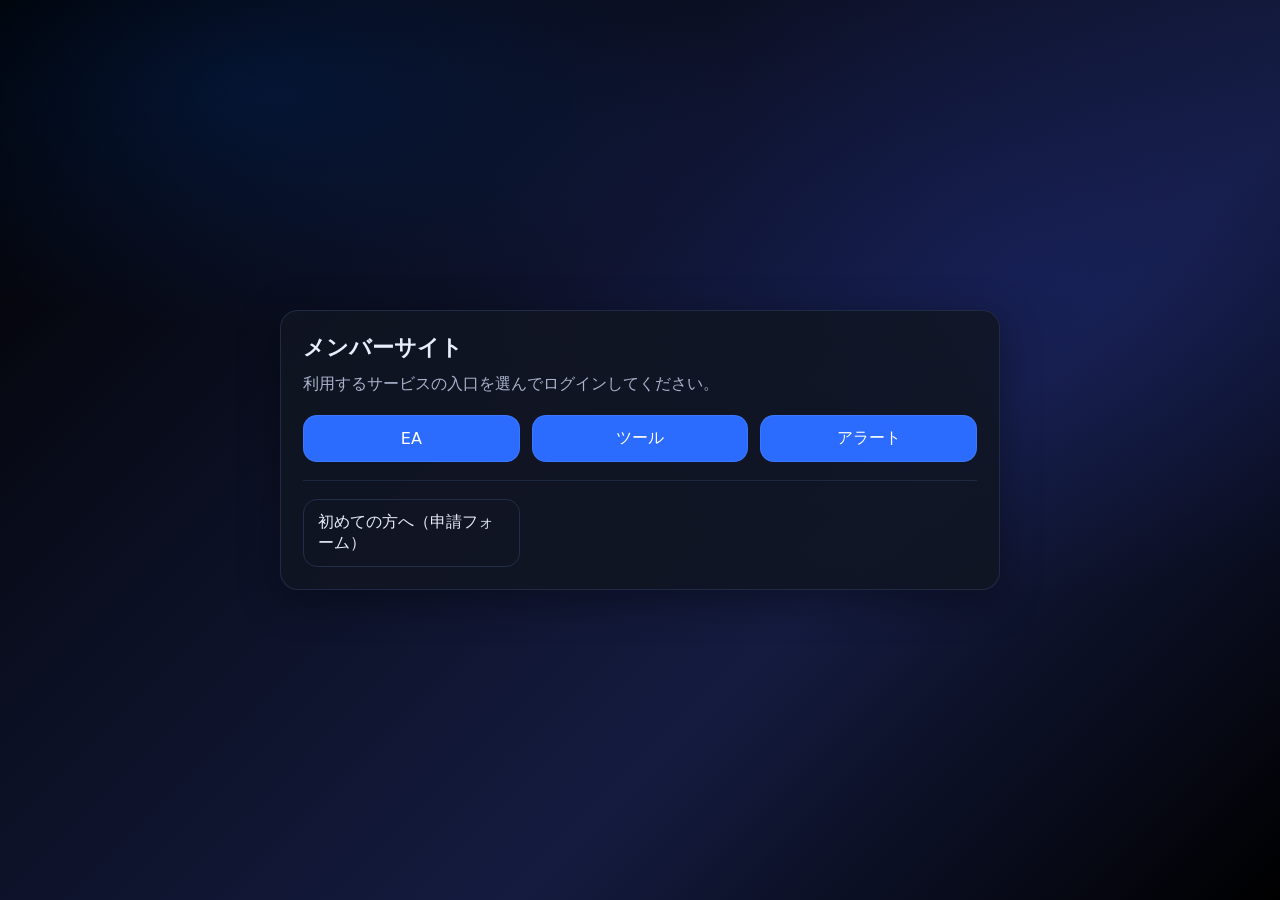
<file: index.html>
<!doctype html>
<html lang="ja">
<head>
  <meta charset="utf-8" />
  <meta name="viewport" content="width=device-width,initial-scale=1" />
  <title>メンバーサイト</title>
  <link rel="stylesheet" href="./assets/style.css" />
</head>
<body>
  <main class="wrap">
    <section class="card">
      <h1 class="h1">メンバーサイト</h1>
      <p class="muted">利用するサービスの入口を選んでログインしてください。</p>

      <div class="grid">
        <a class="btn" href="./ea/login.html">EA </a>
        <a class="btn" href="./tool/login.html">ツール </a>
        <a class="btn" href="./alert/login.html">アラート </a>
      </div>

      <hr class="hr" />

      <div class="grid">
        <a class="btn ghost" href="./apply.html">初めての方へ（申請フォーム）</a>
      </div>
    </section>
  </main>
</body>
</html>
</file>
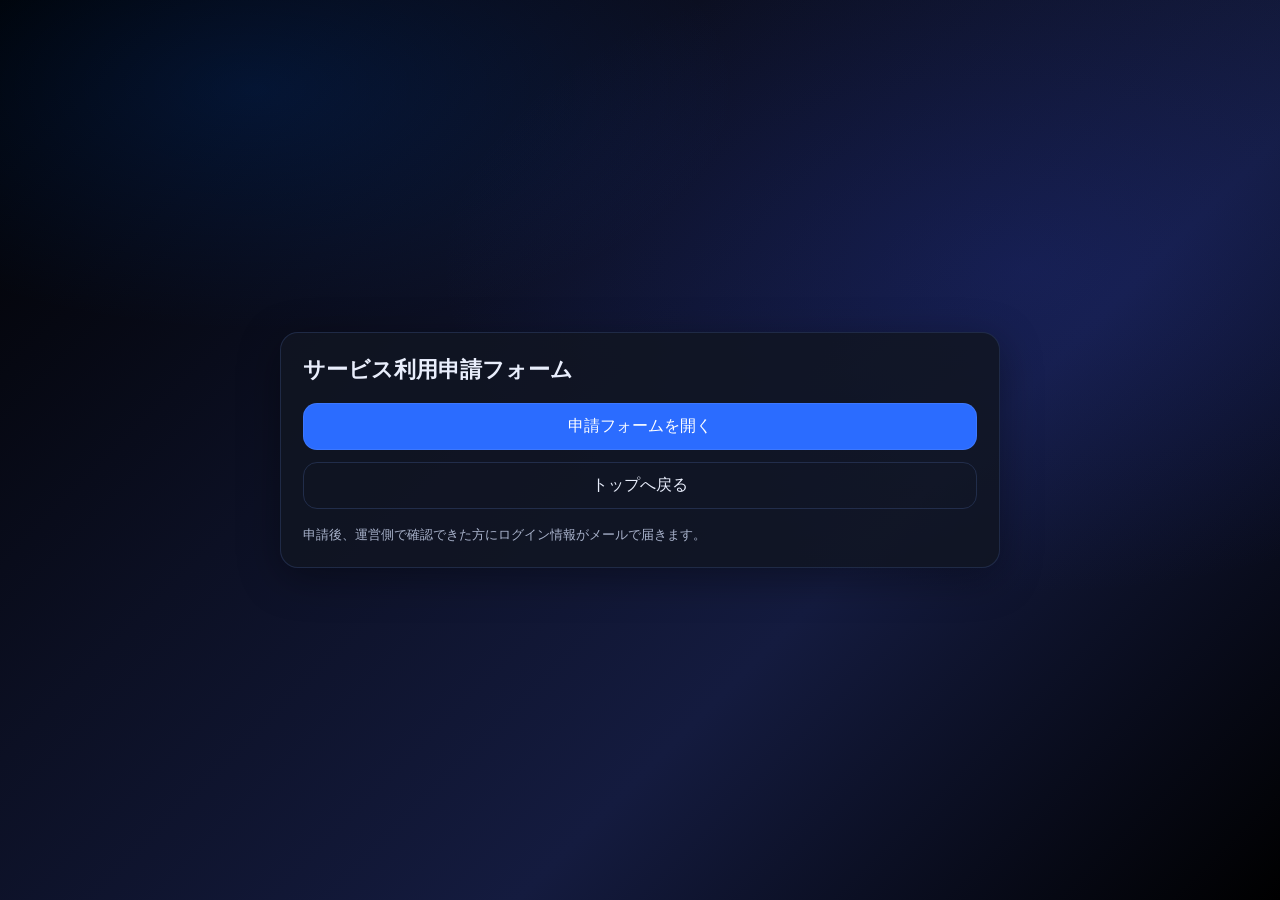
<file: apply.html>
<!doctype html>
<html lang="ja">
<head>
  <meta charset="utf-8" />
  <meta name="viewport" content="width=device-width,initial-scale=1" />
  <title>サービス利用申請フォーム</title>
  <link rel="stylesheet" href="./assets/style.css" />
</head>
<body>
  <main class="wrap">
    <section class="card">
      <h1 class="h1">サービス利用申請フォーム</h1>
      <p class="muted"></p>

      <div class="stack">
        <a class="btn" href="#" id="formLink" target="_blank">申請フォームを開く</a>
        <a class="btn ghost" href="./index.html">トップへ戻る</a>
      </div>

      <p class="note">
        申請後、運営側で確認できた方にログイン情報がメールで届きます。
      </p>
    </section>
  </main>

  <script>
    // TODO: 後でGoogleフォームURLに差し替え
    const GOOGLE_FORM_URL = "https://forms.gle/gff1qkjv5kdJaVwT9";
    const a = document.getElementById("formLink");
    if (GOOGLE_FORM_URL) a.href = GOOGLE_FORM_URL;
    else a.addEventListener("click", (e) => {
      e.preventDefault();
      alert("後でGoogleフォームURLを設定します。");
    });
  </script>
</body>
</html>
</file>
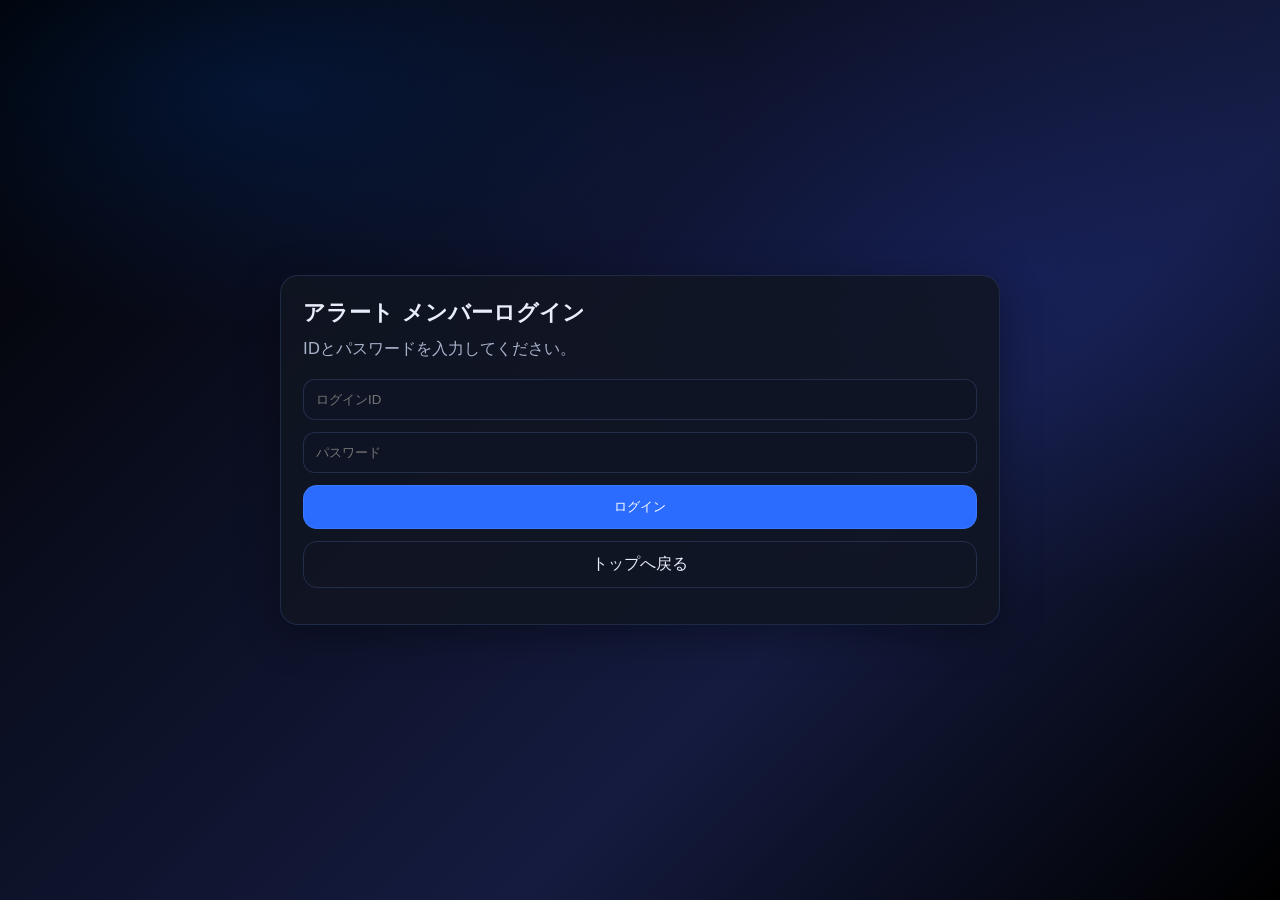
<file: alert/dashboard.html>
<!doctype html>
<html lang="ja">
<head>
  <meta charset="utf-8" />
  <meta name="viewport" content="width=device-width,initial-scale=1" />
  <title>アラート 案内</title>
  <link rel="stylesheet" href="../assets/style.css" />
</head>
<body>
  <main class="wrap">
    <section class="card">
      <h1 class="h1">アラート：ログイン後のご案内</h1>
      <p class="muted">ここはアラート入口専用の認証ページです。</p>

      <hr class="hr" />

      <h2 class="h2">1. Discordで認証</h2>
      <p class="muted">
        Discordサーバーに参加後、認証チャンネルでBotに認証してください。<br />
        （例）/verify を実行
      </p>

      <h2 class="h2">2. Discordサーバー参加</h2>

      <div id="lockedArea">
        <p class="muted">
          下のボタンからDiscordサーバーに参加してください。
        </p>

        <a class="btn" href="https://discord.gg/W7UaJg3r62" target="_blank">
          Discordサーバーに参加
        </a>

        <p class="note">
          参加後、認証チャンネルで /verify を実行してください。
        </p>
      </div>

      <h2 class="h2">3. 問い合わせ</h2>
      <p class="muted">
        問い合わせ時は、メールアドレス／DiscordユーザーID／利用サービス（アラート）を添えてください。
      </p>

      <div class="stack" style="margin-top:16px;">
        <button class="btn" id="logoutBtn">ログアウト</button>
        <a class="btn ghost" href="../index.html">トップへ戻る</a>
      </div>
    </section>
  </main>

  <script src="../assets/config.js"></script>
  <script src="../assets/auth.js"></script>
  <script>
    window.Auth.requireLogin("alert", "./login.html");

    document.getElementById("logoutBtn").addEventListener("click", function () {
      window.Auth.logout("alert");
      window.location.href = "./login.html";
    });
  </script>
</body>
</html>
</file>
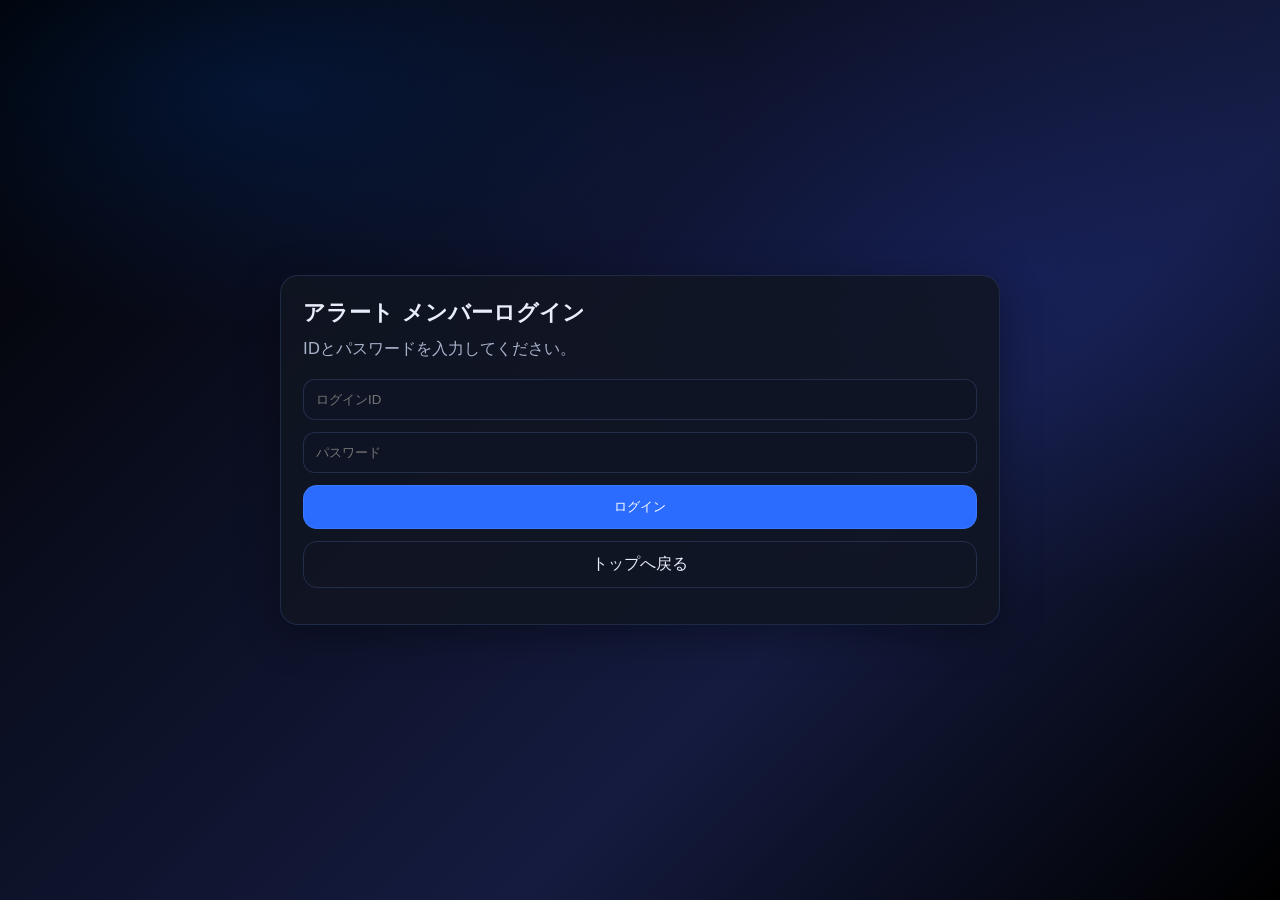
<file: alert/login.html>
<!doctype html>
<html lang="ja">
<head>
  <meta charset="utf-8" />
  <meta name="viewport" content="width=device-width,initial-scale=1" />
  <title>アラート ログイン</title>
  <link rel="stylesheet" href="../assets/style.css" />
</head>
<body>
  <main class="wrap">
    <section class="card">
      <h1 class="h1">アラート メンバーログイン</h1>
      <p class="muted">IDとパスワードを入力してください。</p>

      <div class="stack">
        <input id="loginId" type="text" placeholder="ログインID" class="input" />
        <input id="loginPass" type="password" placeholder="パスワード" class="input" />
        <button id="loginBtn" class="btn">ログイン</button>
        <a class="btn ghost" href="../index.html">トップへ戻る</a>
      </div>

      <p id="errorMsg" class="error"></p>
    </section>
  </main>

<script src="../assets/config.js"></script>
<script src="../assets/auth.js"></script>
<script>
  // アラート入口のキー
  const SERVICE_KEY = "alert";

  document.getElementById("loginBtn").addEventListener("click", function() {
    const id = document.getElementById("loginId").value.trim();
    const pass = document.getElementById("loginPass").value.trim();
    const error = document.getElementById("errorMsg");

    const result = window.Auth.login(SERVICE_KEY, id, pass);
    if (result.ok) {
      window.location.href = "./dashboard.html";
    } else {
      error.textContent = result.message;
    }
  });
</script>
</body>
</html>
</file>
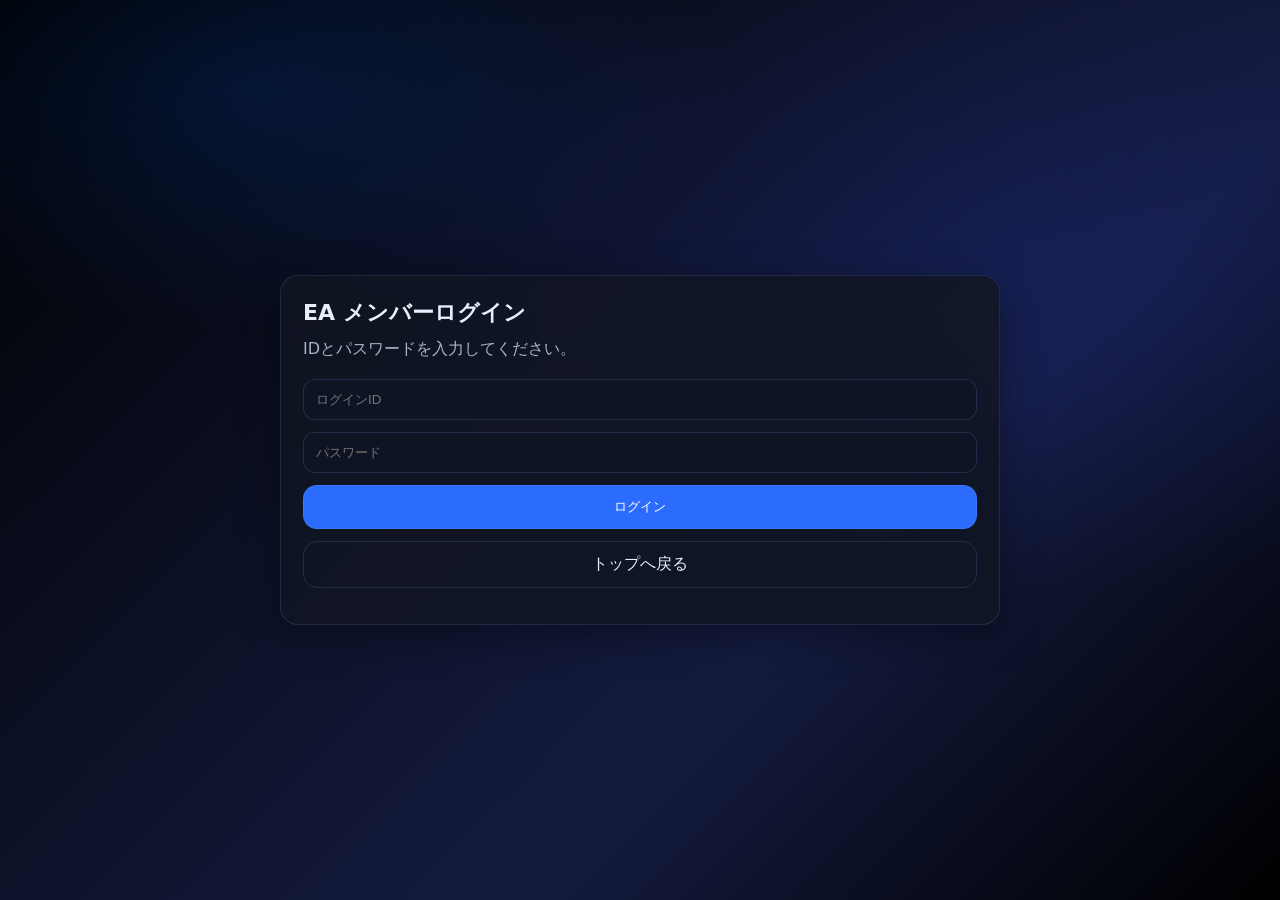
<file: ea/dashboard.html>
<!doctype html>
<html lang="ja">
<head>
  <meta charset="utf-8" />
  <meta name="viewport" content="width=device-width,initial-scale=1" />
  <title>EA 案内</title>
  <link rel="stylesheet" href="../assets/style.css" />
</head>
<body>
  <main class="wrap">
    <section class="card">
      <h1 class="h1">EA：ログイン後のご案内</h1>
      <p class="muted">ここはEA入口専用の認証ページです。</p>

      <hr class="hr" />

      <h2 class="h2">1. Discordで認証</h2>
      <p class="muted">
        Discordサーバーに参加後、認証チャンネルでBotに認証してください。<br />
        （例）/verify を実行
      </p>

      <h2 class="h2">2. Discordサーバー参加</h2>

      <div id="lockedArea">
        <p class="muted">
          下のボタンからDiscordサーバーに参加してください。
        </p>

        <a class="btn" href="https://discord.gg/W7UaJg3r62" target="_blank">
          Discordサーバーに参加
        </a>

        <p class="note">
          参加後、認証チャンネルで /verify を実行してください。
        </p>
      </div>

      <h2 class="h2">3. 問い合わせ</h2>
      <p class="muted">
        問い合わせ時は、メールアドレス／DiscordユーザーID／利用サービス（EA）を添えてください。
      </p>

      <div class="stack" style="margin-top:16px;">
        <button class="btn" id="logoutBtn">ログアウト</button>
        <a class="btn ghost" href="../index.html">トップへ戻る</a>
      </div>
    </section>
  </main>

  <script src="../assets/config.js"></script>
  <script src="../assets/auth.js"></script>
  <script>
    window.Auth.requireLogin("ea", "./login.html");

    document.getElementById("logoutBtn").addEventListener("click", function () {
      window.Auth.logout("ea");
      window.location.href = "./login.html";
    });
  </script>
</body>
</html>
</file>
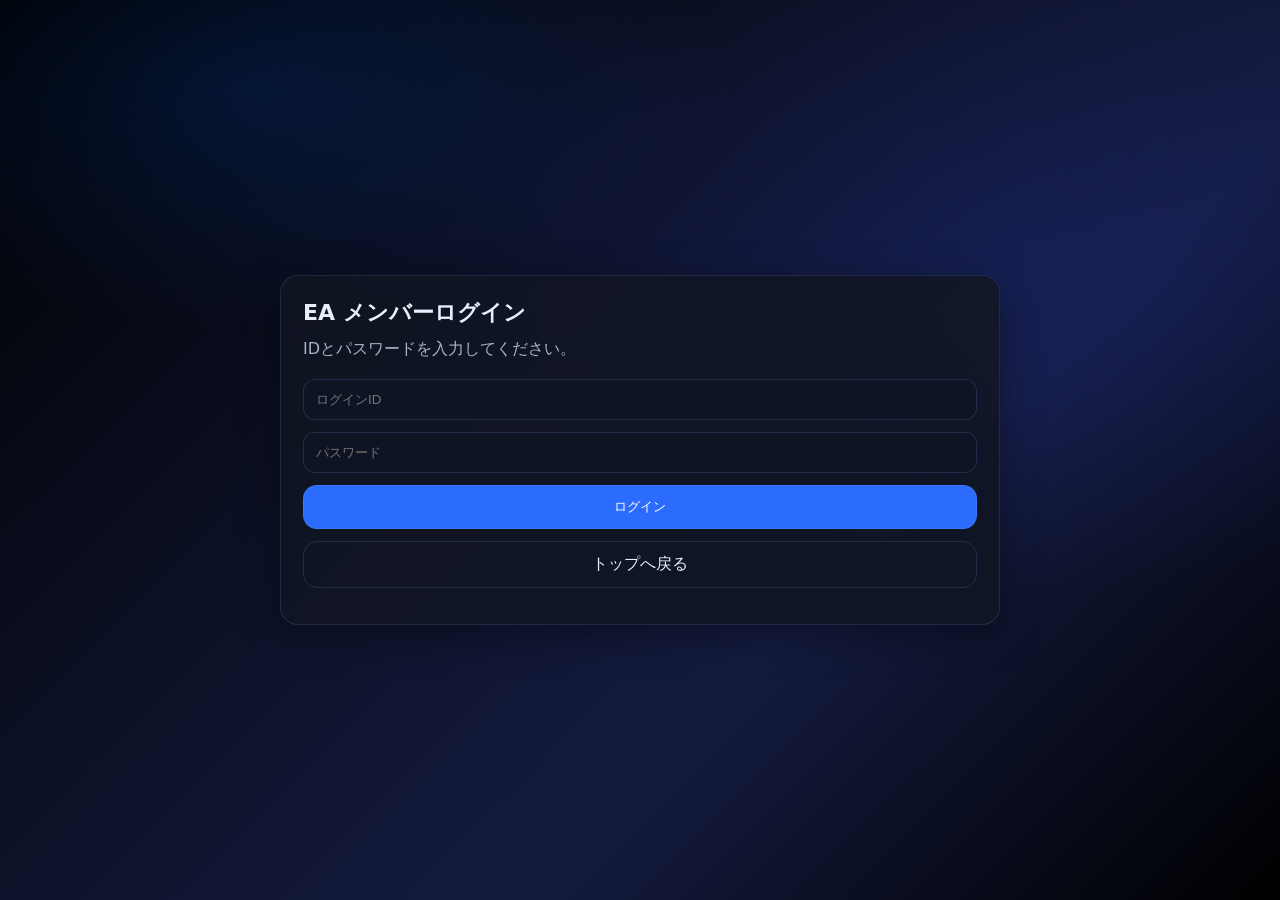
<file: ea/login.html>
<!doctype html>
<html lang="ja">
<head>
  <meta charset="utf-8" />
  <meta name="viewport" content="width=device-width,initial-scale=1" />
  <title>EA ログイン</title>
  <link rel="stylesheet" href="../assets/style.css" />
</head>
<body>
  <main class="wrap">
    <section class="card">
      <h1 class="h1">EA メンバーログイン</h1>
      <p class="muted">IDとパスワードを入力してください。</p>

      <div class="stack">
        <input id="loginId" type="text" placeholder="ログインID" class="input" />
        <input id="loginPass" type="password" placeholder="パスワード" class="input" />
        <button id="loginBtn" class="btn">ログイン</button>
        <a class="btn ghost" href="../index.html">トップへ戻る</a>
      </div>

      <p id="errorMsg" class="error"></p>
    </section>
  </main>

<script src="../assets/config.js"></script>
<script src="../assets/auth.js"></script>
<script>
  // EA入口のキー
  const SERVICE_KEY = "ea";

  document.getElementById("loginBtn").addEventListener("click", function() {
    const id = document.getElementById("loginId").value.trim();
    const pass = document.getElementById("loginPass").value.trim();
    const error = document.getElementById("errorMsg");

    const result = window.Auth.login(SERVICE_KEY, id, pass);
    if (result.ok) {
      window.location.href = "./dashboard.html";
    } else {
      error.textContent = result.message;
    }
  });
</script>
</body>
</html>
</file>
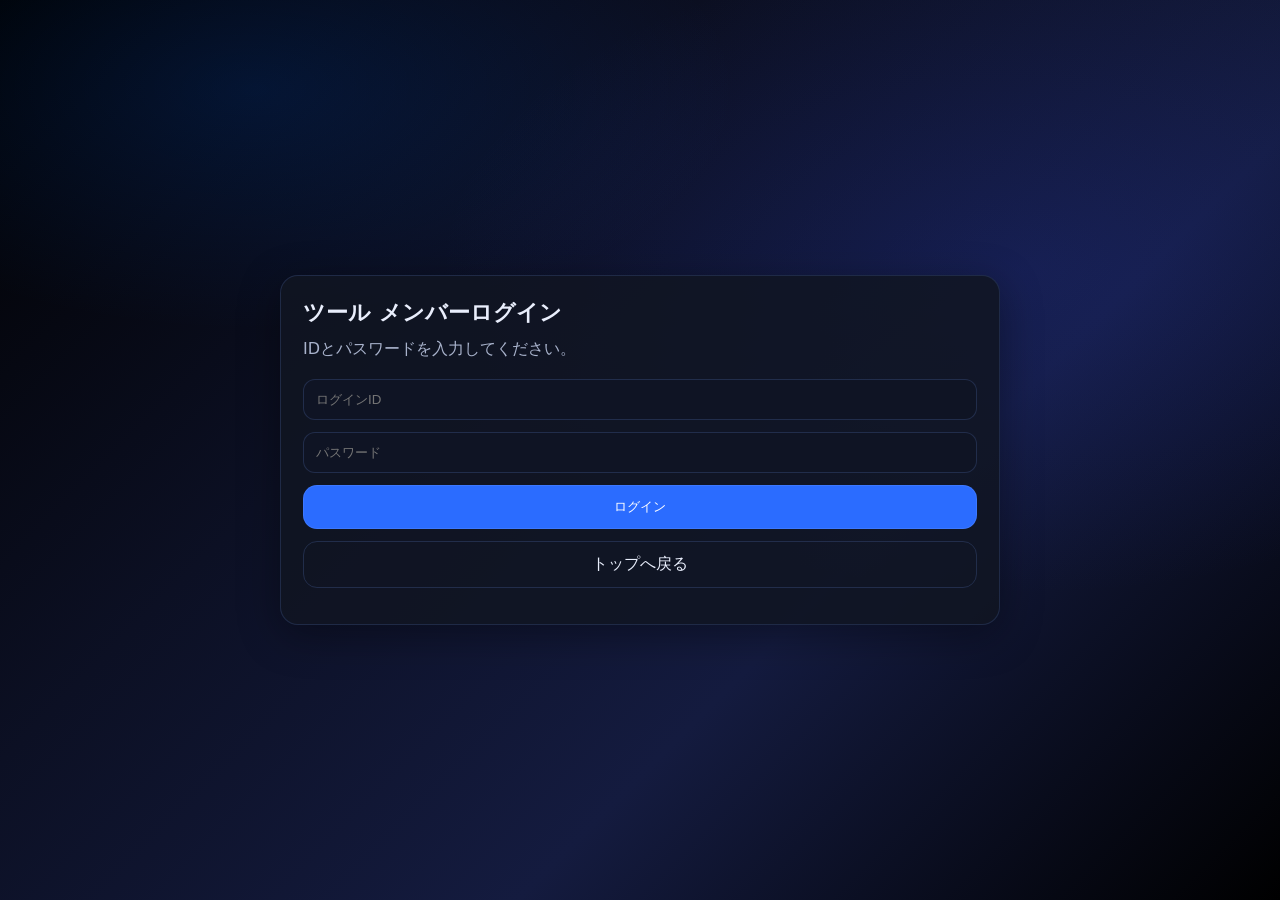
<file: tool/dashboard.html>
<!doctype html>
<html lang="ja">
<head>
  <meta charset="utf-8" />
  <meta name="viewport" content="width=device-width,initial-scale=1" />
  <title>ツール 案内</title>
  <link rel="stylesheet" href="../assets/style.css" />
</head>
<body>
  <main class="wrap">
    <section class="card">
      <h1 class="h1">ツール：ログイン後のご案内</h1>
      <p class="muted">ここはツール入口専用の認証ページです。</p>

      <hr class="hr" />

      <h2 class="h2">1. Discordで認証</h2>
      <p class="muted">
        Discordサーバーに参加後、認証チャンネルでBotに認証してください。<br />
        （例）/verify を実行
      </p>

      <h2 class="h2">2. Discordサーバー参加</h2>

      <div id="lockedArea">
        <p class="muted">
          下のボタンからDiscordサーバーに参加してください。
        </p>

        <a class="btn" href="https://discord.gg/W7UaJg3r62" target="_blank">
          Discordサーバーに参加
        </a>

        <p class="note">
          参加後、認証チャンネルで /verify を実行してください。
        </p>
      </div>

      <h2 class="h2">3. 問い合わせ</h2>
      <p class="muted">
        問い合わせ時は、メールアドレス／DiscordユーザーID／利用サービス（ツール）を添えてください。<br />
        可能ならOS（Windows/Mac）も書いてください。
      </p>

      <div class="stack" style="margin-top:16px;">
        <button class="btn" id="logoutBtn">ログアウト</button>
        <a class="btn ghost" href="../index.html">トップへ戻る</a>
      </div>
    </section>
  </main>

  <script src="../assets/config.js"></script>
  <script src="../assets/auth.js"></script>
  <script>
    window.Auth.requireLogin("tool", "./login.html");

    document.getElementById("logoutBtn").addEventListener("click", function () {
      window.Auth.logout("tool");
      window.location.href = "./login.html";
    });
  </script>
</body>
</html>
</file>
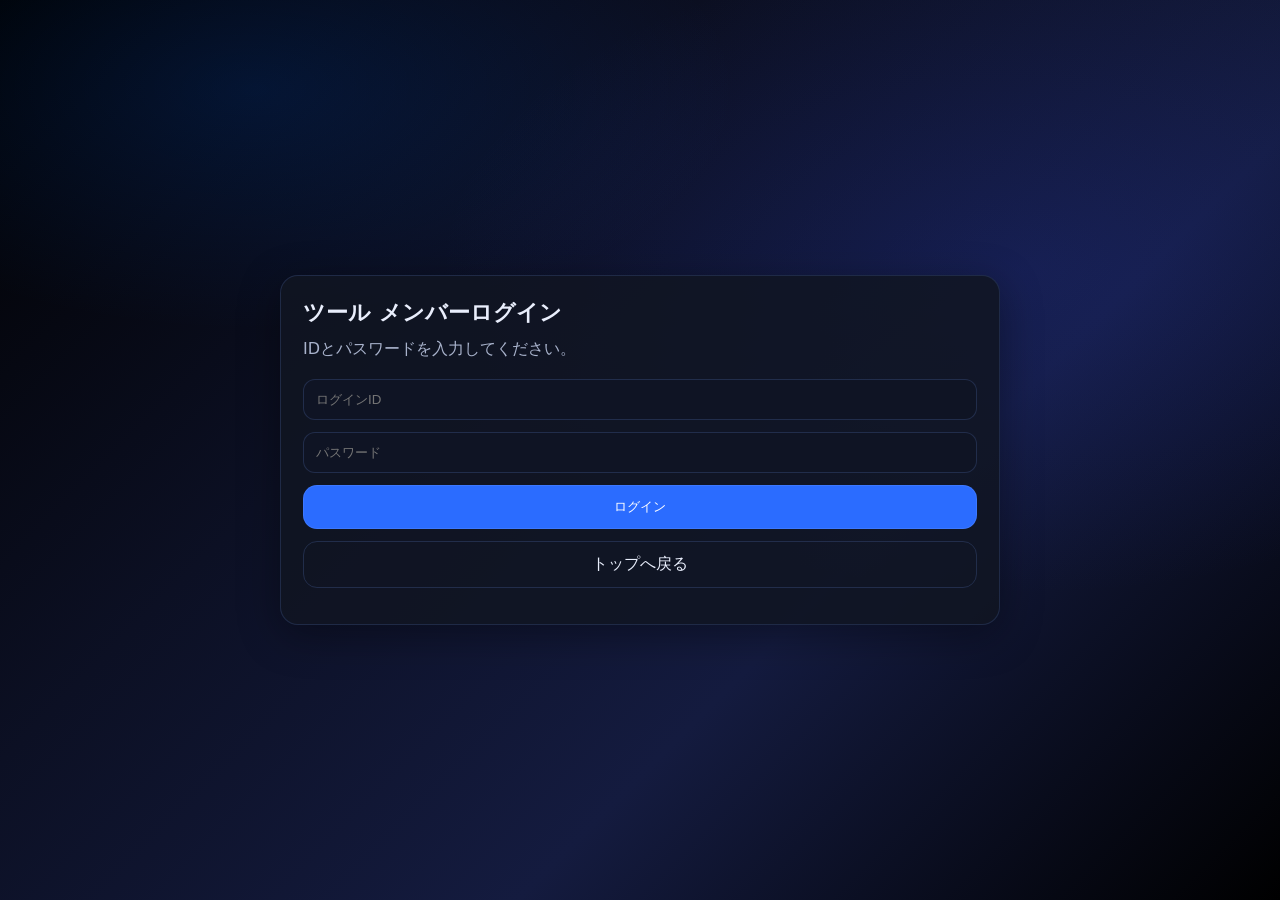
<file: tool/login.html>
<!doctype html>
<html lang="ja">
<head>
  <meta charset="utf-8" />
  <meta name="viewport" content="width=device-width,initial-scale=1" />
  <title>ツール ログイン</title>
  <link rel="stylesheet" href="../assets/style.css" />
</head>
<body>
  <main class="wrap">
    <section class="card">
      <h1 class="h1">ツール メンバーログイン</h1>
      <p class="muted">IDとパスワードを入力してください。</p>

      <div class="stack">
        <input id="loginId" type="text" placeholder="ログインID" class="input" />
        <input id="loginPass" type="password" placeholder="パスワード" class="input" />
        <button id="loginBtn" class="btn">ログイン</button>
        <a class="btn ghost" href="../index.html">トップへ戻る</a>
      </div>

      <p id="errorMsg" class="error"></p>
    </section>
  </main>

<script src="../assets/config.js"></script>
<script src="../assets/auth.js"></script>
<script>
  // ツール入口のキー
  const SERVICE_KEY = "tool";

  document.getElementById("loginBtn").addEventListener("click", function() {
    const id = document.getElementById("loginId").value.trim();
    const pass = document.getElementById("loginPass").value.trim();
    const error = document.getElementById("errorMsg");

    const result = window.Auth.login(SERVICE_KEY, id, pass);
    if (result.ok) {
      window.location.href = "./dashboard.html";
    } else {
      error.textContent = result.message;
    }
  });
</script>
</body>
</html>
</file>
<file: assets/style.css>
:root{
  --bg:#0b0d12;
  --card:#111522;
  --text:#e9eefc;
  --muted:#a9b3cc;
  --line:#24304f;
  --btn:#2b6cff;
  --btn2:#1b2340;
}

*{box-sizing:border-box}
html,body{height:100%}
body{
  margin:0;
  font-family: system-ui, -apple-system, "Segoe UI", Roboto, "Noto Sans JP", sans-serif;
  background:
    radial-gradient(800px 400px at 20% 10%, rgba(0, 100, 255, 0.15), transparent 60%),
    radial-gradient(900px 500px at 80% 30%, rgba(40, 60, 200, 0.18), transparent 65%),
    linear-gradient(
      135deg,
      #000000 0%,
      #0c1024 35%,
      #141b3f 65%,
      #000000 100%
    );
  color:var(--text);
}

.wrap{
  min-height:100%;
  display:flex;
  align-items:center;
  justify-content:center;
  padding:24px;
}

.card{
  width:min(720px, 100%);
  background: rgba(17,21,34,0.86);
  border:1px solid rgba(36,48,79,0.8);
  border-radius:18px;
  box-shadow: 0 10px 40px rgba(0,0,0,0.35);
  padding:22px;
}

.h1{
  margin:0 0 8px 0;
  font-size:22px;
}

.muted{color:var(--muted); margin:0 0 18px 0; line-height:1.6}
.hr{border:none; border-top:1px solid rgba(36,48,79,0.7); margin:18px 0}

.grid{
  display:grid;
  grid-template-columns: repeat(3, minmax(0, 1fr));
  gap:12px;
}
@media (max-width:720px){
  .grid{grid-template-columns:1fr}
}

.stack{display:flex; flex-direction:column; gap:12px}

.btn{
  display:inline-flex;
  align-items:center;
  justify-content:center;
  gap:8px;
  padding:12px 14px;
  border-radius:14px;
  text-decoration:none;
  color:white;
  background: var(--btn);
  border:1px solid rgba(255,255,255,0.08);
  cursor:pointer;
  user-select:none;
}

.btn.ghost{
  background: transparent;
  border:1px solid rgba(36,48,79,0.9);
  color:var(--text);
}

.note{
  margin:16px 0 0 0;
  color:var(--muted);
  font-size:13px;
  line-height:1.6;
}
.input{
  padding:12px;
  border-radius:12px;
  border:1px solid rgba(36,48,79,0.9);
  background:#0f1424;
  color:var(--text);
}

.error{
  margin-top:12px;
  color:#ff6b6b;
  font-size:14px;
}
.h2{
  margin:18px 0 8px 0;
  font-size:16px;
}
</file>
